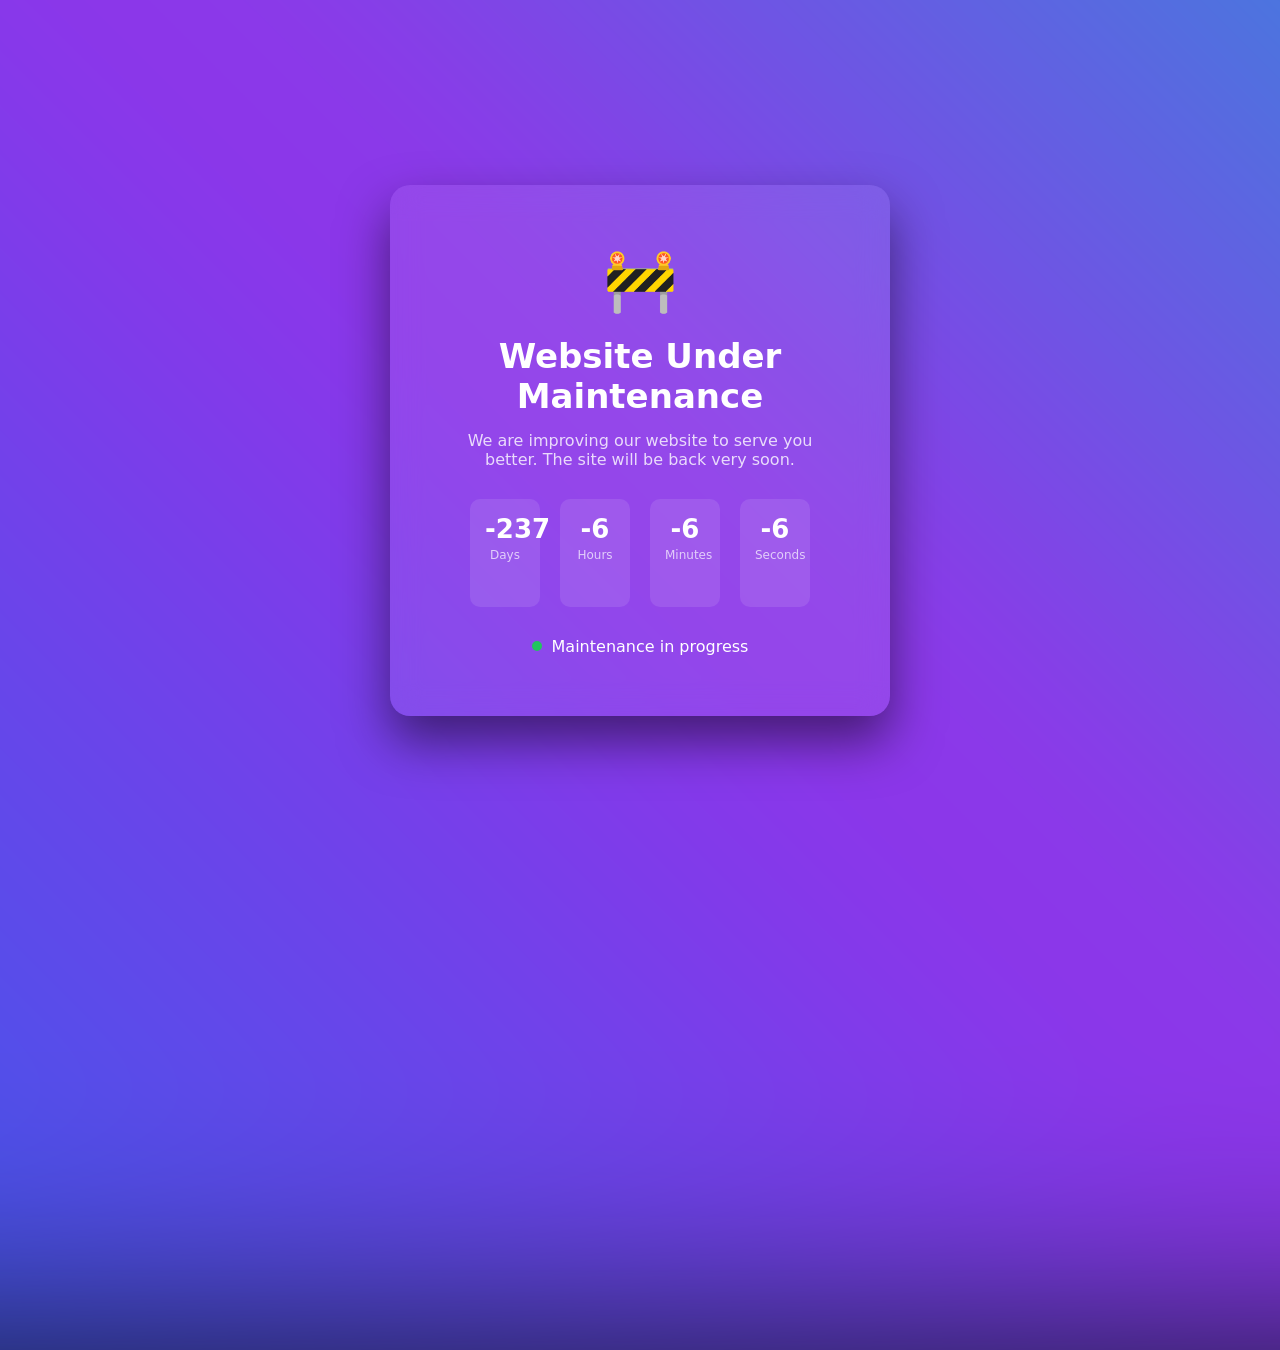
<file: maintenance.html>
<!DOCTYPE html>
<html lang="en">
<head>

<meta charset="UTF-8">
<meta name="viewport" content="width=device-width, initial-scale=1.0">

<title>Website Under Maintenance</title>

</head>

<body>

<script src="maintenance.js"></script>

</body>

</html>
</file>
